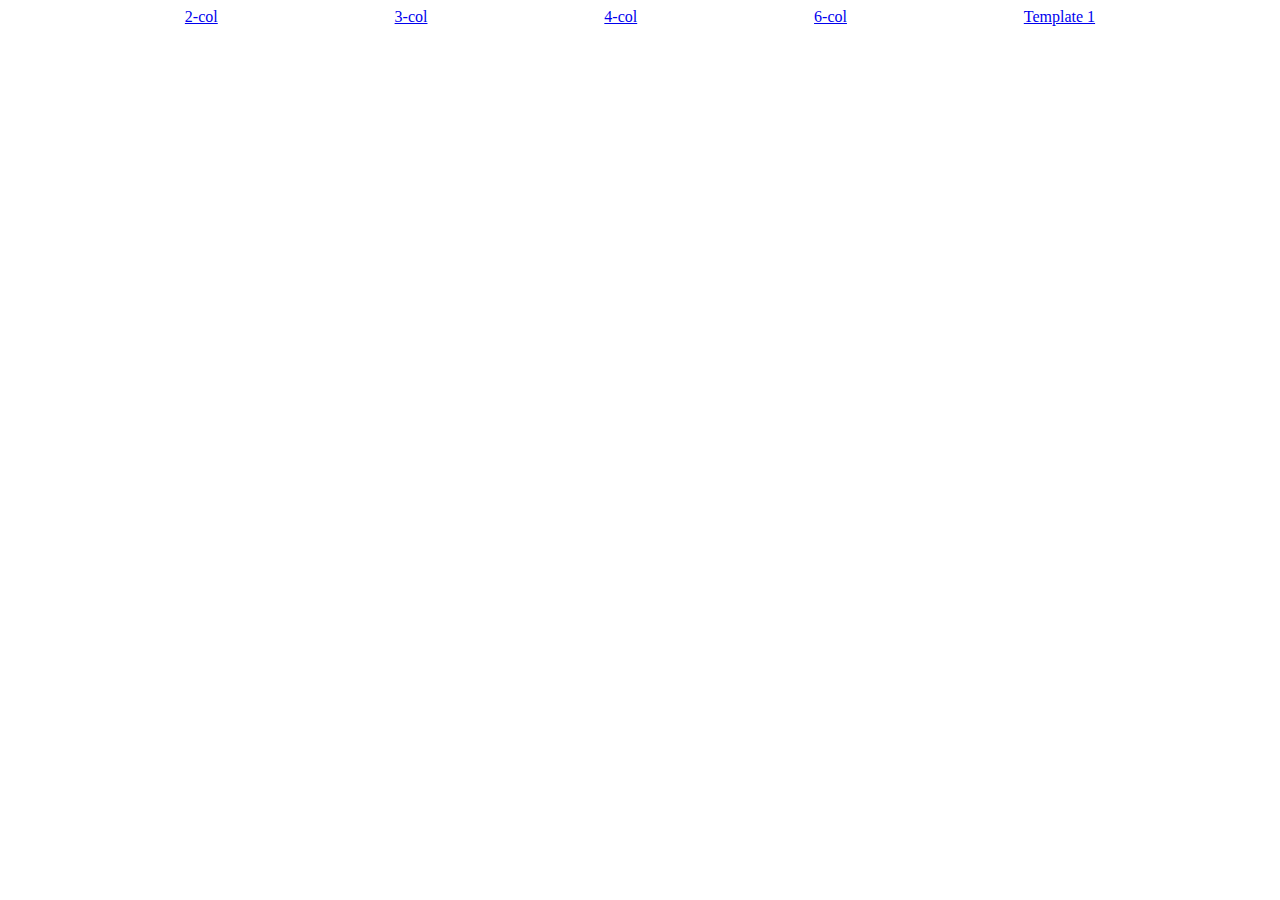
<file: blog/index.html>
<!DOCTYPE html>
<html>

<head>
    <meta charset="utf-8">
    <meta http-equiv="X-UA-Compatible" content="IE=edge">
    <title>Blog</title>
    <meta name="viewport" content="width=device-width, initial-scale=1">
    <link rel="stylesheet" type="text/css" media="screen" href="blog.css">
</head>

<body>
    <div class="nav">
        <a href="./two-columns.html">2-col</a>
        <a href="./three-columns.html">3-col</a>
        <a href="./four-columns.html">4-col</a>
        <a href="./six-columns.html">6-col</a>
        <a href="../template-1/template-1.html">Template 1</a>
    </div>
</body>

</html>
</file>
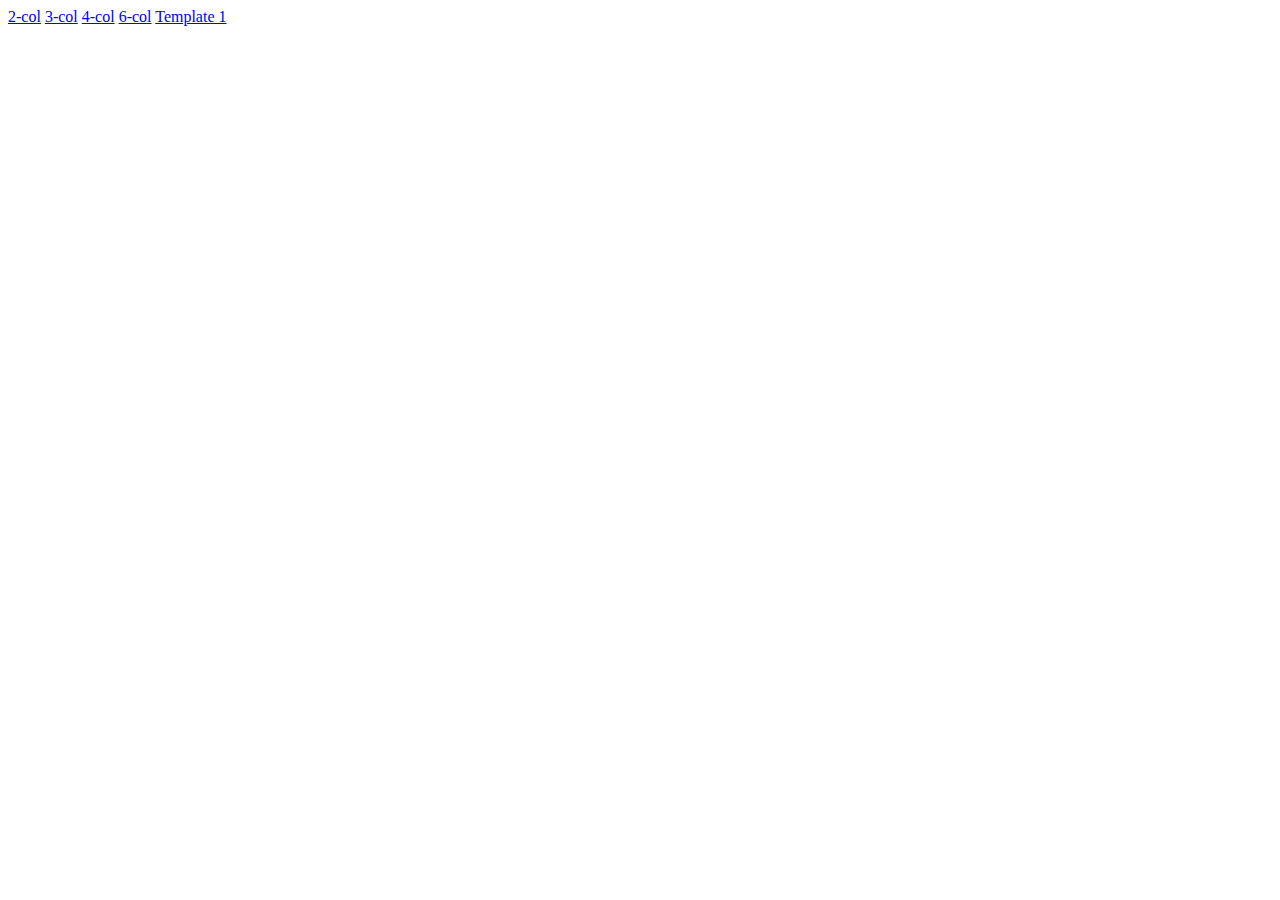
<file: blog/blog.html>
<!DOCTYPE html>
<html>

<head>
    <meta charset="utf-8">
    <meta http-equiv="X-UA-Compatible" content="IE=edge">
    <title>Blog</title>
    <meta name="viewport" content="width=device-width, initial-scale=1">
    <link rel="stylesheet" type="text/css" media="screen" href="blog.css">
</head>

<body>
    <div class="header">
        <a href="./two-columns.html">2-col</a>
        <a href="./three-columns.html">3-col</a>
        <a href="./four-columns.html">4-col</a>
        <a href="./six-columns.html">6-col</a>
        <a href="../template-1/template-1.html">Template 1</a>
    </div>
</body>

</html>
</file>
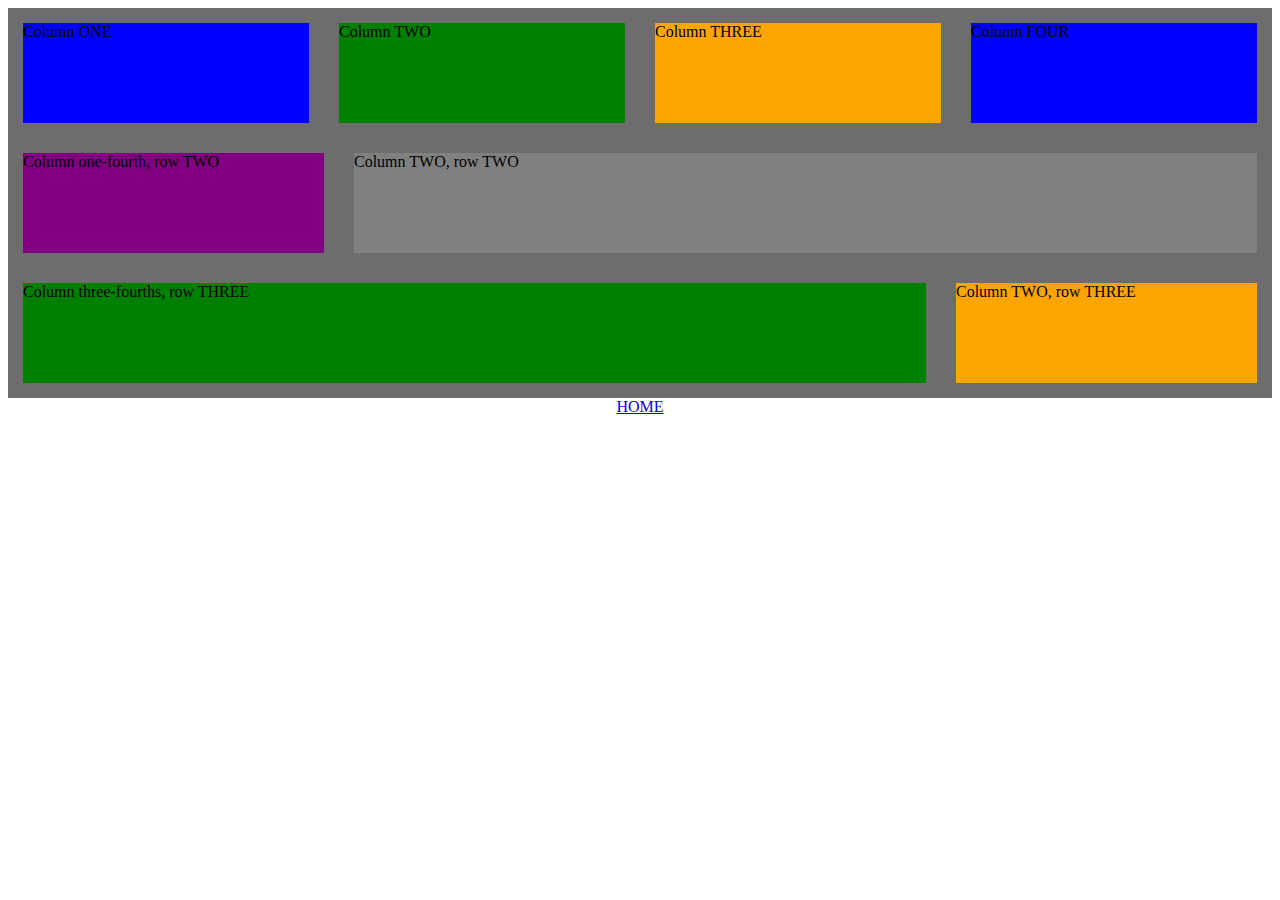
<file: blog/four-columns.html>
<!DOCTYPE html>
<html>

<head>
    <meta charset="utf-8">
    <meta http-equiv="X-UA-Compatible" content="IE=edge">
    <title>4col</title>
    <meta name="viewport" content="width=device-width, initial-scale=1">
    <link rel="stylesheet" type="text/css" media="screen" href="blog.css">
</head>

<body>
    <div class="flex-container">
        <div class="flex-row">
            <div class="flex-column blue-column">Column ONE</div>
            <div class="flex-column green-column">Column TWO</div>
            <div class="flex-column orange-column">Column THREE</div>
            <div class="flex-column blue-column">Column FOUR</div>
        </div>
        <div class="flex-row">
            <div class="flex-colum one-fourth purple-column">Column one-fourth, row TWO</div>
            <div class="flex-column grey-column">Column TWO, row TWO</div>
        </div>
        <div class="flex-row">
            <div class=" flex-colum three-fourths green-column">Column three-fourths, row THREE</div>
            <div class="flex-column orange-column">Column TWO, row THREE</div>
        </div>
    </div>
    <a class="nav" href="./index.html">HOME</a>
</body>

</html>
</file>
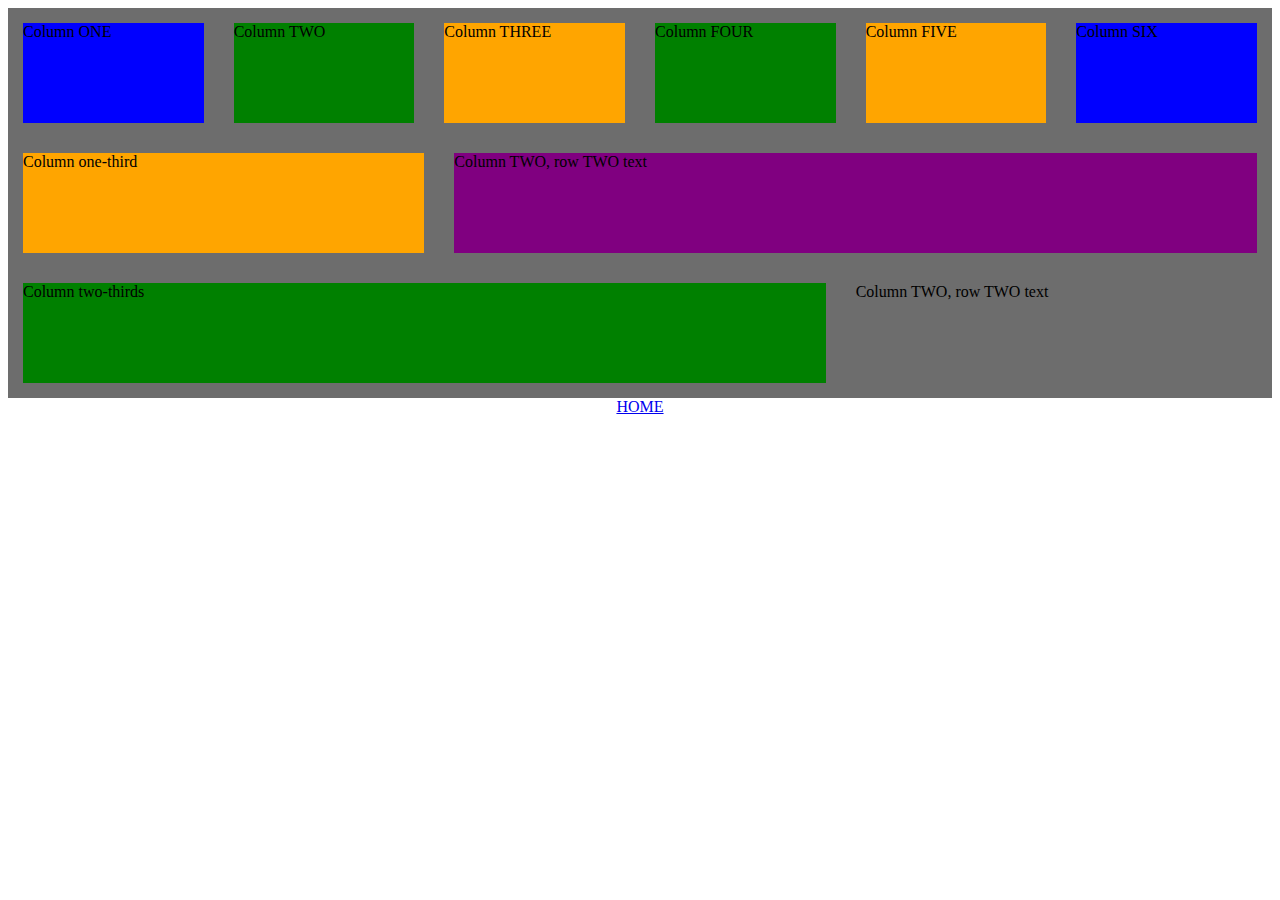
<file: blog/six-columns.html>
<!DOCTYPE html>
<html>

<head>
    <meta charset="utf-8">
    <meta http-equiv="X-UA-Compatible" content="IE=edge">
    <title>6-col</title>
    <meta name="viewport" content="width=device-width, initial-scale=1">
    <link rel="stylesheet" type="text/css" media="screen" href="blog.css">
</head>

<body>
    <div class="flex-container">
        <div class="flex-row">
            <div class="flex-column blue-column">Column ONE</div>
            <div class="flex-column green-column">Column TWO</div>
            <div class="flex-column orange-column">Column THREE</div>
            <div class="flex-column green-column">Column FOUR</div>
            <div class="flex-column orange-column">Column FIVE</div>
            <div class="flex-column blue-column">Column SIX</div>
        </div>
        <div class="flex-row">
            <div class="flex-column one-third orange-column">Column one-third</div>
            <div class="flex-column purple-column">Column TWO, row TWO text</div>
        </div>
        <div class="flex-row">
            <div class="flex-column two-thirds green-column">Column two-thirds</div>
            <div class="flex-column">Column TWO, row TWO text</div>
        </div>
    </div>
    <a class="nav" href="./index.html">HOME</a>
</body>

</html>
</file>
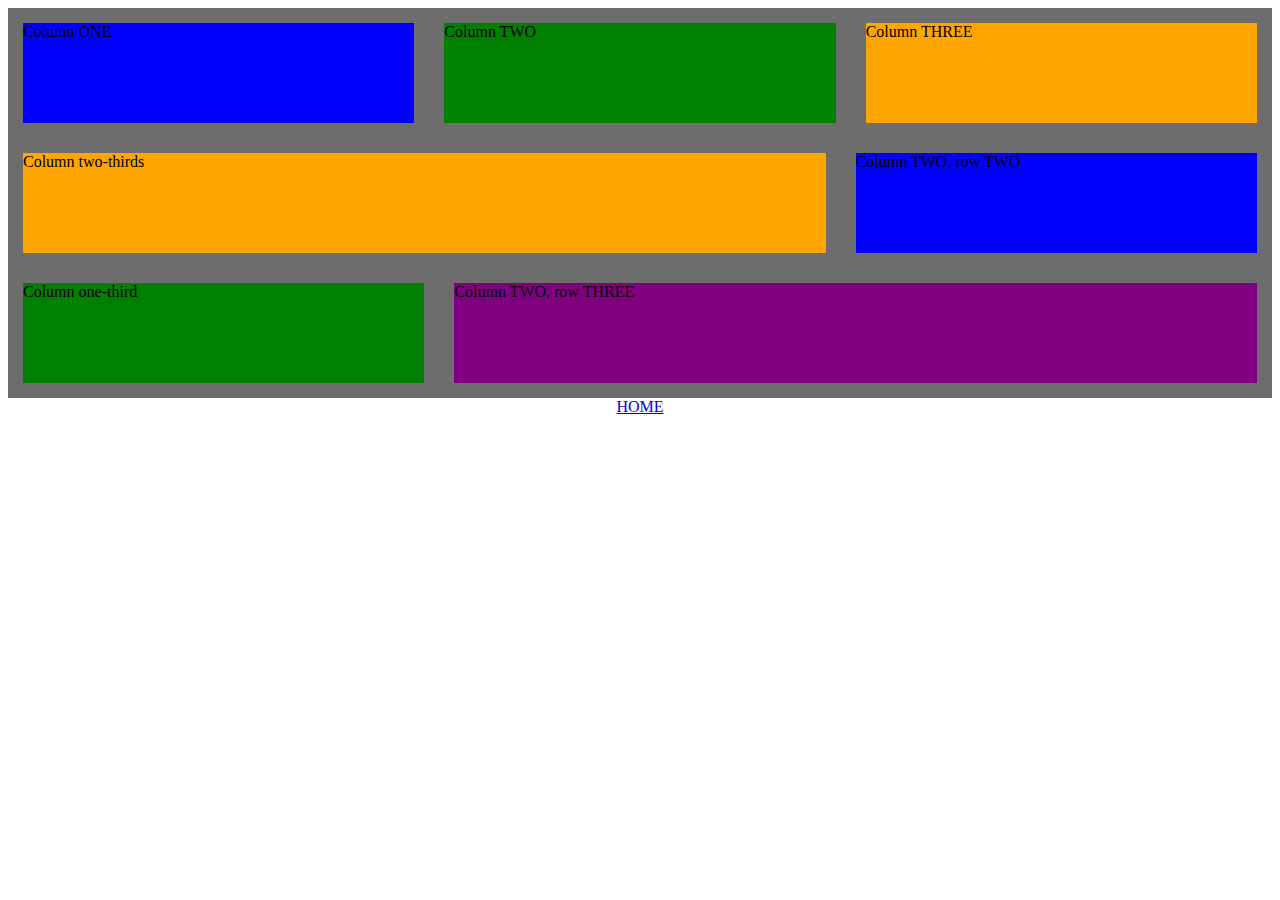
<file: blog/three-columns.html>
<!DOCTYPE html>
<html>

<head>
    <meta charset="utf-8">
    <meta http-equiv="X-UA-Compatible" content="IE=edge">
    <title>3-col</title>
    <meta name="viewport" content="width=device-width, initial-scale=1">
    <link rel="stylesheet" type="text/css" media="screen" href="blog.css">
</head>

<body>
    <div class="flex-container">
        <div class="flex-row">
            <div class="flex-column">
                <div class="blue-column">Column ONE</div>
            </div>
            <div class="flex-column">
                <div class="green-column">Column TWO</div>
            </div>
            <div class="flex-column">
                <div class="orange-column">Column THREE</div>
            </div>
        </div>
        <div class="flex-row">
            <div class="flex-column two-thirds orange-column">Column two-thirds</div>
            <div class="flex-column blue-column">Column TWO, row TWO</div>
        </div>
        <div class="flex-row">
            <div class="flex-column one-third green-column">Column one-third</div>
            <div class="flex-column purple-column">Column TWO, row THREE</div>
        </div>
    </div>
    <a class="nav" href="./index.html">HOME</a>
</body>

</html>
</file>
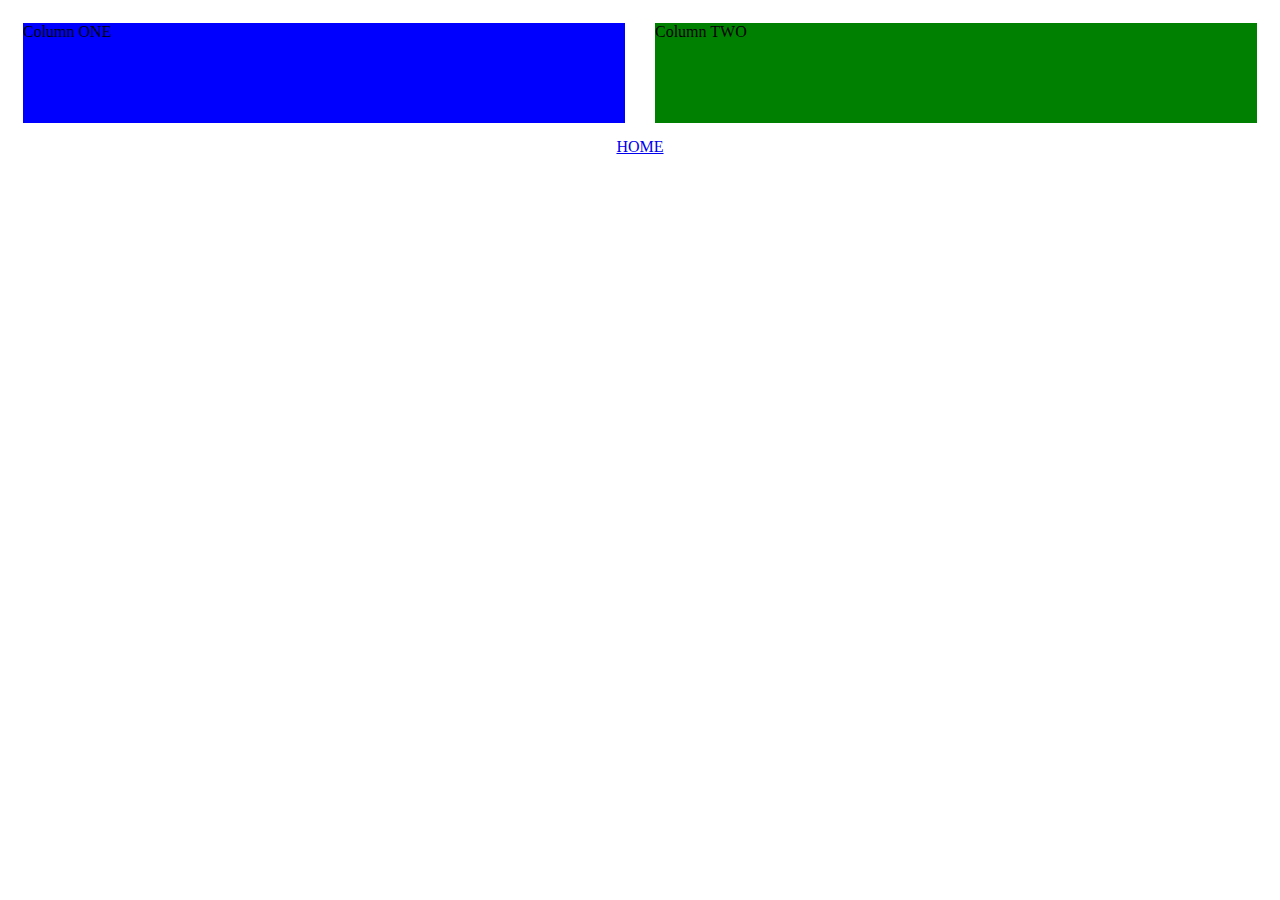
<file: blog/two-columns.html>
<!DOCTYPE html>
<html>

<head>
    <meta charset="utf-8">
    <meta http-equiv="X-UA-Compatible" content="IE=edge">
    <title>2-col</title>
    <meta name="viewport" content="width=device-width, initial-scale=1">
    <link rel="stylesheet" type="text/css" media="screen" href="blog.css">
</head>

<body>
    <div class="t1-container">
        <div class="flex-row">
            <div class="flex-column blue-column">Column ONE</div>
            <div class="flex-column green-column">Column TWO</div>
        </div>
    </div>
    <a class="nav" href="./index.html">HOME</a>
</body>

</html>
</file>
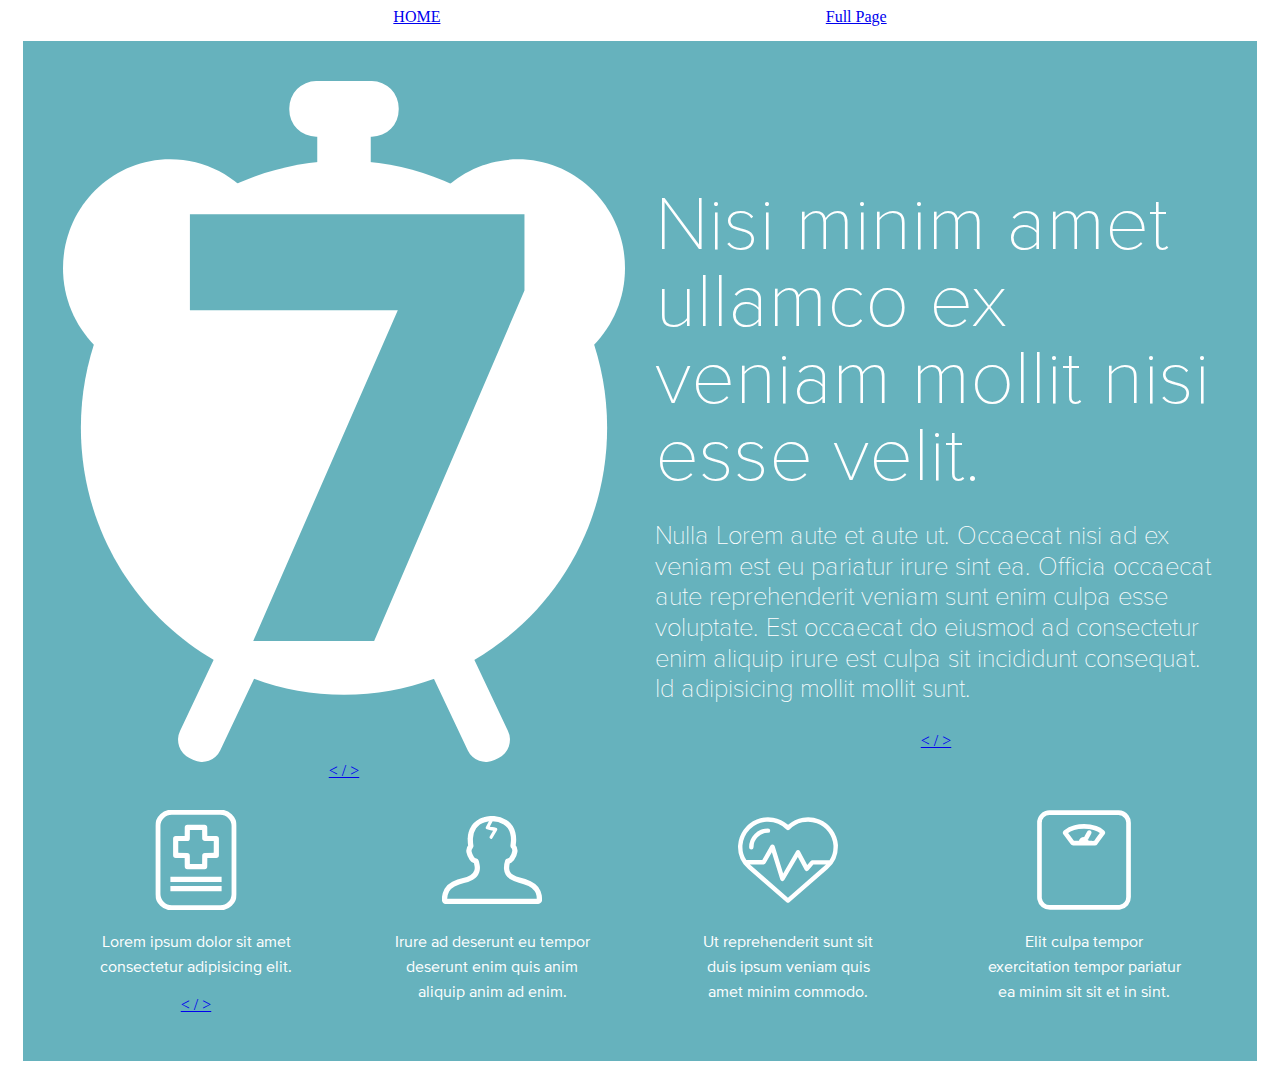
<file: template-1/template-1.html>
<!DOCTYPE html>
<html>

<head>
    <meta charset="utf-8">
    <meta http-equiv="X-UA-Compatible" content="IE=edge">
    <title>Template 1</title>
    <meta name="viewport" content="width=device-width, initial-scale=1">
    <link rel="stylesheet" type="text/css" media="screen" href="./template-1.css">
</head>

<body>
    <div class="nav">
        <a href="../blog/index.html">HOME</a>
        <a href="../raw-code.html" target="_blank">Full Page</a>
    </div>

    <div class="page-wrapper" style="background-color: #66B2BD;">
        <div class="flex-row vert-centered">
            <div class="flex-column">
                <img class="main-image" src="../assets/images/clock.svg" alt="Internal Clock">

                <div disabled class="toggle-content" id="module-1">
                    <pre>
&lt;<span class="code">div</span> <span class="native-attribute">class</span>="<span class="declared-class">flex-row vert-centered</span>"&gt;
    &lt;<span class="code">div</span> <span class="native-attribute">class</span>="<span class="declared-class">flex-column</span>"&gt;
        &lt;<span class="code">img</span> <span class="native-attribute">src</span>="/path/to/img.png" <span class="native-attribute">alt</span>="Custom Alt"&gt;
    &lt;/<span class="code">div</span>&gt;
&lt;/<span class="code">div</span>&gt;
                </pre>
                </div>
                <a class="toggle" href="#module-1">&lt; / &gt;</a>

            </div>
            <div class="flex-column">
                <p class="header">Nisi minim amet ullamco ex veniam mollit nisi esse velit.</p>
                <p class="body">Nulla Lorem aute et aute ut. Occaecat nisi ad ex veniam est eu pariatur irure sint ea. Officia occaecat aute reprehenderit veniam sunt enim culpa esse voluptate. Est occaecat do eiusmod ad consectetur enim aliquip irure est culpa sit incididunt consequat. Id adipisicing mollit mollit sunt.</p>
                <div disabled class="toggle-content" id="module-2">
                    <pre>
&lt;<span class="code">div</span> <span class="native-attribute">class</span>="<span class="declared-class">flex-column</span>"&gt;
    &lt;<span class="code">p</span> <span class="native-attribute">class</span>="<span class="declared-class">header</span>"&gt;<span class="highlight">...Header Copy...</span>&lt;/<span class="code">p</span>&gt;
    &lt;<span class="code">p</span> <span class="native-attribute">class</span>="<span class="declared-class">body</span>"&gt;<span class="highlight">...Body Copy...</span>&lt;/<span class="code">p</span>&gt;
&lt;/<span class="code">div</span>&gt;
                    </pre>
                </div>
                <a class="toggle" href="#module-2">&lt; / &gt;</a>
            </div>
        </div>
        <div class="flex-row">
            <div class="flex-column icon">
                <img src="../assets/images/medical.svg" alt="Medical">
                <p>Lorem ipsum dolor sit amet consectetur adipisicing elit.</p>
                <div disabled class="toggle-content" id="module-3">
                    <pre>
&lt;<span class="code">div</span> <span class="native-attribute">class</span>="<span class="declared-class">flex-row</span>"&gt;
    &lt;<span class="code">div</span> <span class="native-attribute">class</span>="<span class="declared-class">flex-column icon</span>"&gt;
        &lt;<span class="code">img</span> <span class="native-attribute">src</span>="/path/to/img.png" <span class="native-attribute">alt</span>="Custom Alt"&gt;
        &lt;<span class="code">p</span>&gt;Custom Text&lt;<span class="code">/p</span>&gt;
    &lt;/<span class="code">div</span>&gt;
&lt;/<span class="code">div</span>&gt;
                    </pre>
                </div>
                <a class="toggle" href="#module-3">&lt; / &gt;</a>
            </div>
            <div class="flex-column icon">
                <img src="../assets/images/mental.svg" alt="Depression">
                <p>Irure ad deserunt eu tempor deserunt enim quis anim aliquip anim ad enim.</p>
            </div>
            <div class="flex-column icon">
                <img src="../assets/images/heart.svg" alt="Heart Disease">
                <p>Ut reprehenderit sunt sit duis ipsum veniam quis amet minim commodo.</p>
            </div>
            <div class="flex-column icon">
                <img src="../assets/images/scale.svg" alt="Weight Management">
                <p>Elit culpa tempor exercitation tempor pariatur ea minim sit sit et in sint.</p>
            </div>
        </div>
    </div>
</body>

<script>
    const show = function (elem) {
        elem.style.display = 'block';
    };

    const hide = function (elem) {
        elem.style.display = 'none';
    };

    const toggle = function (elem) {
        if (window.getComputedStyle(elem).display === 'block') {
            hide(elem);
            return;
        }
        show(elem);
    };

    document.addEventListener('click', function (event) {

        if (!event.target.classList.contains('toggle')) return;
        event.preventDefault();

        const content = document.querySelector(event.target.hash);
        if (!content) return;

        toggle(content);

    }, false);
</script>

</html>
</file>
<file: blog/blog.css>
@font-face {
	font-family: 'Proxima Nova';
	src: url('../assets/fonts/ProximaNova-Bold.woff2') format('woff2'), url('../assets/fonts/ProximaNova-Bold.woff') format('woff'), url('../assets/fonts/ProximaNova-Bold.ttf') format('truetype'), url('../assets/fonts/ProximaNova-Bold.svg#ProximaNova-Bold') format('svg');
	font-weight: 700;
	font-style: normal;
  }
  
  @font-face {
	font-family: 'Proxima Nova';
	src: url('../assets/fonts/ProximaNova-Light.woff2') format('woff2'), url('../assets/fonts/ProximaNova-Light.woff') format('woff'), url('../assets/fonts/ProximaNova-Light.ttf') format('truetype'), url('../assets/fonts/ProximaNova-Light.svg#ProximaNova-Light') format('svg');
	font-weight: 300;
	font-style: normal;
  }
  
  @font-face {
	font-family: 'Proxima Nova';
	src: url('../assets/fonts/ProximaNova-Medium.woff2') format('woff2'), url('../assets/fonts/ProximaNova-Medium.woff') format('woff'), url('../assets/fonts/ProximaNova-Medium.ttf') format('truetype'), url('../assets/fonts/ProximaNova-Medium.svg#ProximaNova-Medium') format('svg');
	font-weight: 500;
	font-style: normal;
  }
  
  @font-face {
	font-family: 'Proxima Nova';
	src: url('../assets/fonts/ProximaNova-LightIt.woff2') format('woff2'), url('../assets/fonts/ProximaNova-LightIt.woff') format('woff'), url('../assets/fonts/ProximaNova-LightIt.ttf') format('truetype'), url('../assets/fonts/ProximaNova-LightIt.svg#ProximaNova-LightIt') format('svg');
	font-weight: 300;
	font-style: italic;
  }
  
  @font-face {
	font-family: 'Proxima Nova';
	src: url('../assets/fonts/ProximaNova-MediumIt.woff2') format('woff2'), url('../assets/fonts/ProximaNova-MediumIt.woff') format('woff'), url('../assets/fonts/ProximaNova-MediumIt.ttf') format('truetype'), url('../assets/fonts/ProximaNova-MediumIt.svg#ProximaNova-MediumIt') format('svg');
	font-weight: 500;
	font-style: italic;
  }
  
  @font-face {
	font-family: 'Proxima Nova';
	src: url('../assets/fonts/ProximaNova-RegularIt.woff2') format('woff2'), url('../assets/fonts/ProximaNova-RegularIt.woff') format('woff'), url('../assets/fonts/ProximaNova-RegularIt.ttf') format('truetype'), url('../assets/fonts/ProximaNova-RegularIt.svg#ProximaNova-RegularIt') format('svg');
	font-weight: 400;
	font-style: italic;
  }
  
  @font-face {
	font-family: 'Proxima Nova';
	src: url('../assets/fonts/ProximaNova-Regular.woff2') format('woff2'), url('../assets/fonts/ProximaNova-Regular.woff') format('woff'), url('../assets/fonts/ProximaNova-Regular.ttf') format('truetype'), url('../assets/fonts/ProximaNova-Regular.svg#ProximaNova-Regular') format('svg');
	font-weight: 400;
	font-style: normal;
  }
  
  @font-face {
	font-family: 'Proxima Nova';
	src: url('../assets/fonts/ProximaNova-SemiboldIt.woff2') format('woff2'), url('../assets/fonts/ProximaNova-SemiboldIt.woff') format('woff'), url('../assets/fonts/ProximaNova-SemiboldIt.ttf') format('truetype'), url('../assets/fonts/ProximaNova-SemiboldIt.svg#ProximaNova-SemiboldIt') format('svg');
	font-weight: 600;
	font-style: italic;
  }
  
  @font-face {
	font-family: 'Proxima Nova';
	src: url('../assets/fonts/ProximaNova-ThinIt.woff2') format('woff2'), url('../assets/fonts/ProximaNova-ThinIt.woff') format('woff'), url('../assets/fonts/ProximaNova-ThinIt.ttf') format('truetype'), url('../assets/fonts/ProximaNova-ThinIt.svg#ProximaNova-ThinIt') format('svg');
	font-weight: 100;
	font-style: italic;
  }
  
  @font-face {
	font-family: 'Proxima Nova';
	src: url('../assets/fonts/ProximaNova-Semibold.woff2') format('woff2'), url('../assets/fonts/ProximaNova-Semibold.woff') format('woff'), url('../assets/fonts/ProximaNova-Semibold.ttf') format('truetype'), url('../assets/fonts/ProximaNova-Semibold.svg#ProximaNova-Semibold') format('svg');
	font-weight: 600;
	font-style: normal;
  }
  
  @font-face {
	font-family: 'Proxima Nova Thin';
	src: url('../assets/fonts/ProximaNovaT-Thin.woff2') format('woff2'), url('../assets/fonts/ProximaNovaT-Thin.woff') format('woff'), url('../assets/fonts/ProximaNovaT-Thin.ttf') format('truetype'), url('../assets/fonts/ProximaNovaT-Thin.svg#ProximaNovaT-Thin') format('svg');
	font-weight: 100;
	font-style: normal;
  }
  
  @font-face {
	font-family: 'Proxima Nova Bold';
	src: url('../assets/fonts/ProximaNova-BoldIt.woff2') format('woff2'), url('../assets/fonts/ProximaNova-BoldIt.woff') format('woff'), url('../assets/fonts/ProximaNova-BoldIt.ttf') format('truetype'), url('../assets/fonts/ProximaNova-BoldIt.svg#ProximaNova-BoldIt') format('svg');
	font-weight: 700;
	font-style: italic;
  }


.nav {
	display: flex;
	justify-content: space-evenly;
}

.nav a {
	list-style: none;
}

.flex-container {
	background-color: rgb(109, 109, 109);

}

.flex-row {
	display: flex;
	flex-direction: row;
	flex-wrap: wrap;
	width: 100%;
}

.flex-column,
.one-third,
.two-thirds,
.one-fourth,
.one-sixth,
.three-fourths {
	display: flex;
	flex-direction: column;
	flex-basis: 100%;
	margin: 15px;
}

.blue-column {
	background-color: blue;
	height: 100px;
}

.green-column {
	background-color: green;
	height: 100px;
}

.orange-column {
	background-color: orange;
	height: 100px;
}

.purple-column {
	background-color: purple;
	height: 100px;
}

.grey-column {
	background-color: grey;
	height: 100px;
}

@media screen and (min-width: 800px) {
	.flex-column {
		flex: 1;
	}

	.two-thirds {
		flex: 2;
	}

	.one-third {
		flex: calc(1/2);
	}

	.one-fourth {
		flex: calc(1/3);
	}

	.one-sixth {
		flex: calc(1/5);
	}

	.three-fourths {
		flex: 3;
	}
}
</file>
<file: template-1/template-1.css>
@font-face {
	font-family: 'Proxima Nova';
	src: url('../assets/fonts/ProximaNova-Bold.woff2') format('woff2'), url('../assets/fonts/ProximaNova-Bold.woff') format('woff'), url('../assets/fonts/ProximaNova-Bold.ttf') format('truetype'), url('../assets/fonts/ProximaNova-Bold.svg#ProximaNova-Bold') format('svg');
	font-weight: 700;
	font-style: normal;
  }

  @font-face {
	font-family: 'Proxima Nova';
	src: url('../assets/fonts/ProximaNova-Light.woff2') format('woff2'), url('../assets/fonts/ProximaNova-Light.woff') format('woff'), url('../assets/fonts/ProximaNova-Light.ttf') format('truetype'), url('../assets/fonts/ProximaNova-Light.svg#ProximaNova-Light') format('svg');
	font-weight: 300;
	font-style: normal;
  }

  @font-face {
	font-family: 'Proxima Nova';
	src: url('../assets/fonts/ProximaNova-Medium.woff2') format('woff2'), url('../assets/fonts/ProximaNova-Medium.woff') format('woff'), url('../assets/fonts/ProximaNova-Medium.ttf') format('truetype'), url('../assets/fonts/ProximaNova-Medium.svg#ProximaNova-Medium') format('svg');
	font-weight: 500;
	font-style: normal;
  }

  @font-face {
	font-family: 'Proxima Nova';
	src: url('../assets/fonts/ProximaNova-LightIt.woff2') format('woff2'), url('../assets/fonts/ProximaNova-LightIt.woff') format('woff'), url('../assets/fonts/ProximaNova-LightIt.ttf') format('truetype'), url('../assets/fonts/ProximaNova-LightIt.svg#ProximaNova-LightIt') format('svg');
	font-weight: 300;
	font-style: italic;
  }

  @font-face {
	font-family: 'Proxima Nova';
	src: url('../assets/fonts/ProximaNova-MediumIt.woff2') format('woff2'), url('../assets/fonts/ProximaNova-MediumIt.woff') format('woff'), url('../assets/fonts/ProximaNova-MediumIt.ttf') format('truetype'), url('../assets/fonts/ProximaNova-MediumIt.svg#ProximaNova-MediumIt') format('svg');
	font-weight: 500;
	font-style: italic;
  }

  @font-face {
	font-family: 'Proxima Nova';
	src: url('../assets/fonts/ProximaNova-RegularIt.woff2') format('woff2'), url('../assets/fonts/ProximaNova-RegularIt.woff') format('woff'), url('../assets/fonts/ProximaNova-RegularIt.ttf') format('truetype'), url('../assets/fonts/ProximaNova-RegularIt.svg#ProximaNova-RegularIt') format('svg');
	font-weight: 400;
	font-style: italic;
  }

  @font-face {
	font-family: 'Proxima Nova';
	src: url('../assets/fonts/ProximaNova-Regular.woff2') format('woff2'), url('../assets/fonts/ProximaNova-Regular.woff') format('woff'), url('../assets/fonts/ProximaNova-Regular.ttf') format('truetype'), url('../assets/fonts/ProximaNova-Regular.svg#ProximaNova-Regular') format('svg');
	font-weight: 400;
	font-style: normal;
  }

  @font-face {
	font-family: 'Proxima Nova';
	src: url('../assets/fonts/ProximaNova-SemiboldIt.woff2') format('woff2'), url('../assets/fonts/ProximaNova-SemiboldIt.woff') format('woff'), url('../assets/fonts/ProximaNova-SemiboldIt.ttf') format('truetype'), url('../assets/fonts/ProximaNova-SemiboldIt.svg#ProximaNova-SemiboldIt') format('svg');
	font-weight: 600;
	font-style: italic;
  }

  @font-face {
	font-family: 'Proxima Nova';
	src: url('../assets/fonts/ProximaNova-ThinIt.woff2') format('woff2'), url('../assets/fonts/ProximaNova-ThinIt.woff') format('woff'), url('../assets/fonts/ProximaNova-ThinIt.ttf') format('truetype'), url('../assets/fonts/ProximaNova-ThinIt.svg#ProximaNova-ThinIt') format('svg');
	font-weight: 100;
	font-style: italic;
  }

  @font-face {
	font-family: 'Proxima Nova';
	src: url('../assets/fonts/ProximaNova-Semibold.woff2') format('woff2'), url('../assets/fonts/ProximaNova-Semibold.woff') format('woff'), url('../assets/fonts/ProximaNova-Semibold.ttf') format('truetype'), url('../assets/fonts/ProximaNova-Semibold.svg#ProximaNova-Semibold') format('svg');
	font-weight: 600;
	font-style: normal;
  }

  @font-face {
	font-family: 'Proxima Nova Thin';
	src: url('../assets/fonts/ProximaNovaT-Thin.woff2') format('woff2'), url('../assets/fonts/ProximaNovaT-Thin.woff') format('woff'), url('../assets/fonts/ProximaNovaT-Thin.ttf') format('truetype'), url('../assets/fonts/ProximaNovaT-Thin.svg#ProximaNovaT-Thin') format('svg');
	font-weight: 100;
	font-style: normal;
  }

  @font-face {
	font-family: 'Proxima Nova Bold';
	src: url('../assets/fonts/ProximaNova-BoldIt.woff2') format('woff2'), url('../assets/fonts/ProximaNova-BoldIt.woff') format('woff'), url('../assets/fonts/ProximaNova-BoldIt.ttf') format('truetype'), url('../assets/fonts/ProximaNova-BoldIt.svg#ProximaNova-BoldIt') format('svg');
	font-weight: 700;
	font-style: italic;
  }


.nav {
	display: flex;
	justify-content: space-evenly;
}

.nav a {
	list-style: none;
}

.flex-container {
	background-color: rgb(109, 109, 109);

}

.flex-row {
	display: flex;
	flex-direction: row;
	flex-wrap: wrap;
	width: 100%;
}

.flex-column,
.one-third,
.two-thirds,
.one-fourth,
.one-sixth,
.three-fourths {
	display: flex;
	flex-direction: column;
	flex-basis: 100%;
	margin: 15px;
}

.page-wrapper {
    margin: 15px;
    padding: 25px;
}

.page-wrapper .main-image {
    width: 100%;
}

.vert-centered {
    align-items: center;
}

.header,
.body {
    color: #fff;
    font-family: 'Proxima Nova Thin'
}

.header {
    font-size: 6vw;
    margin-bottom: 0;

}

div p.body {
    font-size: 2vw;
    text-align: left;
    line-height: 1.2;
}

.icon {
    align-items: center;
}

.icon img {
    padding-bottom: 10px;
}

.icon p {
    color: #fff;
    margin-top: 10px;
    width: 75%;
    text-align: center;
    font-family: 'Proxima Nova';
    line-height: 25px;

}

@media screen and (max-width: 800px) {
    .header {
        width: 100%;
        text-align: center;
        font-size: 13vw;
    }

    .body {
        width: 100%;
        text-align: center;
        font-size: 5vw;
    }
}

@media screen and (min-width: 800px) {
	.flex-column {
		flex: 1;
	}

	.two-thirds {
		flex: 2;
	}

	.one-third {
		flex: calc(1/2);
	}

	.one-fourth {
		flex: calc(1/3);
	}

	.one-sixth {
		flex: calc(1/5);
	}

	.three-fourths {
		flex: 3;
	}
}

.toggle-content {
    display: none;
    padding: 5px;
    color: #fff;
    background-color: #000;
}

a.toggle {
    text-align: center;
}

span.highlight {
    color: white;
}

span.code {
    color: #1c60a8;
}

span.declared-class {
    color: orange;
}

span.native-attribute {
    color: #56e4f0;
}

pre {
    font-size: 20px;
    text-align: left;
}
</file>
